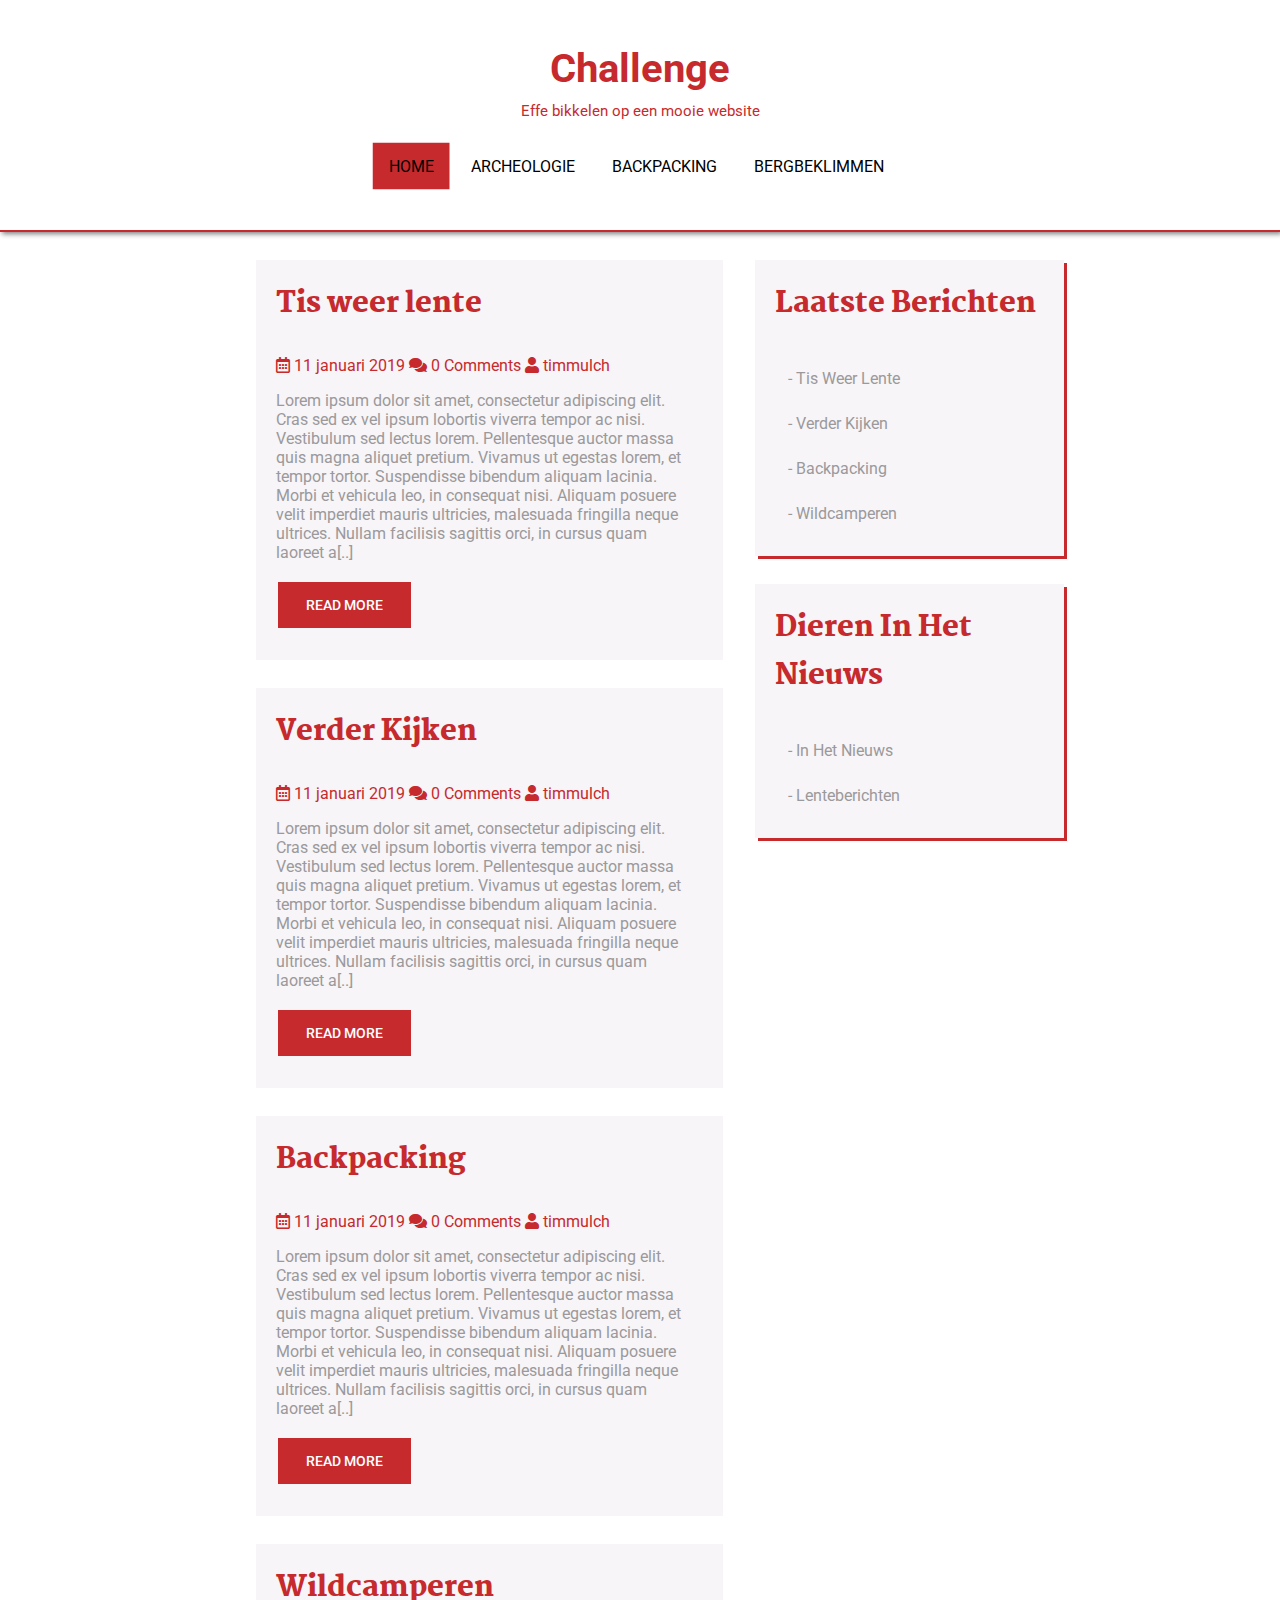
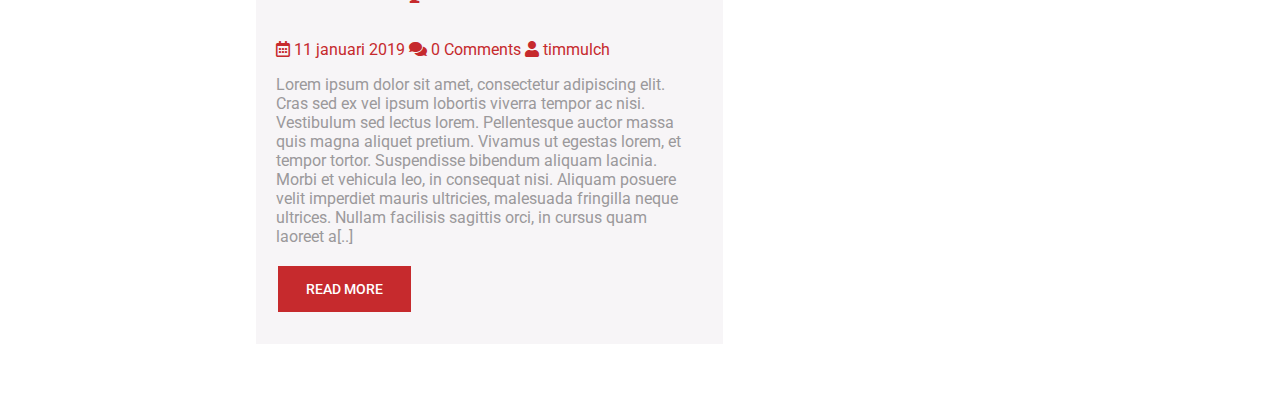
<file: Challenge 2019/index.html>
<!DOCTYPE html>
<html>
<head>
    <meta name="viewport" content="width=device-width, initial-scale=1">
    <link rel="stylesheet" href="https://use.fontawesome.com/releases/v5.6.3/css/all.css">
    <link rel="stylesheet" type="text/css" href="challenge.css">
    <link href="https://fonts.googleapis.com/css?family=Roboto:400,700" rel="stylesheet">
    <link href="https://fonts.googleapis.com/css?family=Martel:900" rel="stylesheet">
</head>
<body>
<div class="wrapper">
    <!-- Begin mulch_navbar -->
    <div class="mulch_navbar_mobile">
        <a>Menu</a>
        <div id="mulch_navbar_pages">
            <a href="index.html">HOME</a>
            <a href="Berichten/post2.html">ARCHEOLOGIE</a>
            <a href="Berichten/post3.html">BACKPACKING</a>
            <a href="Berichten/post4.html">BERGBEKLIMMEN</a>
        </div>
        <a href="javascript:void(0);" class="icon" onclick="myFunction()">
            <i class="fa fa-bars"></i>
        </a>
    </div>
    <!-- Einde mulch_navbar -->
    <!-- Begin mulch_page_introduction -->
    <div class="mulch_page_introduction">
        <div class="mulch_page_introduction_shadowfillup">
        </div>
        <h3 class="mulch_page_title">Challenge</h3>
        <p class="mulch_page_subtext">Effe bikkelen op een mooie website</p>
        <div class="mulch_navbar_tablet">
            <ul>
                <li><a class="mulch_page_selected" href="index.html">HOME</a></li>
                <li><a href="Berichten/post2.html">ARCHEOLOGIE</a></li>
                <li><a href="Berichten/post3.html">BACKPACKING</a></li>
                <li><a href="Berichten/post4.html">BERGBEKLIMMEN</a></li>
            </ul>
        </div>
    </div>
    <!-- Einde mulch_page_introduction -->
    <!-- Begin mulch_article -->
    <div class="mulch_page_content">
        <div class="mulch_page_contents">
        <div class="mulch_page_leftpos">
            <div class="mulch_article">
                 <h3 class="mulch_article_title">Tis weer lente</h3>
                 <p class="mulch_article_information"><i class="far fa-calendar-alt"></i>   11 januari 2019   <i class="fas fa-comments"></i>   0 Comments   <i class="fas fa-user"></i>  timmulch</p>
                <p class="mulch_article_content">Lorem ipsum dolor sit amet, consectetur adipiscing elit. Cras sed ex vel ipsum lobortis viverra tempor ac nisi. Vestibulum sed lectus lorem. Pellentesque auctor massa quis magna aliquet pretium. Vivamus ut egestas lorem, et tempor tortor. Suspendisse bibendum aliquam lacinia. Morbi et vehicula leo, in consequat nisi. Aliquam posuere velit imperdiet mauris ultricies, malesuada fringilla neque ultrices. Nullam facilisis sagittis orci, in cursus quam laoreet a[..]</p>
                <a href="Berichten/post1.html"><button class="mulch_button">READ MORE</button></a>
          </div>
            <div class="mulch_article">
                <h3 class="mulch_article_title">Verder Kijken</h3>
                <p class="mulch_article_information"><i class="far fa-calendar-alt"></i>   11 januari 2019   <i class="fas fa-comments"></i>   0 Comments   <i class="fas fa-user"></i>  timmulch</p>
                <p class="mulch_article_content">Lorem ipsum dolor sit amet, consectetur adipiscing elit. Cras sed ex vel ipsum lobortis viverra tempor ac nisi. Vestibulum sed lectus lorem. Pellentesque auctor massa quis magna aliquet pretium. Vivamus ut egestas lorem, et tempor tortor. Suspendisse bibendum aliquam lacinia. Morbi et vehicula leo, in consequat nisi. Aliquam posuere velit imperdiet mauris ultricies, malesuada fringilla neque ultrices. Nullam facilisis sagittis orci, in cursus quam laoreet a[..]</p>
                <a href="Berichten/post2.html"><button class="mulch_button">READ MORE</button></a>
            </div>
            <div class="mulch_article">
                <h3 class="mulch_article_title">Backpacking</h3>
                <p class="mulch_article_information"><i class="far fa-calendar-alt"></i>   11 januari 2019   <i class="fas fa-comments"></i>   0 Comments   <i class="fas fa-user"></i>  timmulch</p>
                <p class="mulch_article_content">Lorem ipsum dolor sit amet, consectetur adipiscing elit. Cras sed ex vel ipsum lobortis viverra tempor ac nisi. Vestibulum sed lectus lorem. Pellentesque auctor massa quis magna aliquet pretium. Vivamus ut egestas lorem, et tempor tortor. Suspendisse bibendum aliquam lacinia. Morbi et vehicula leo, in consequat nisi. Aliquam posuere velit imperdiet mauris ultricies, malesuada fringilla neque ultrices. Nullam facilisis sagittis orci, in cursus quam laoreet a[..]</p>
                <a href="Berichten/post3.html"><button class="mulch_button">READ MORE</button></a>
            </div>
            <div class="mulch_article">
                <h3 class="mulch_article_title">Wildcamperen</h3>
                <p class="mulch_article_information"><i class="far fa-calendar-alt"></i>   11 januari 2019   <i class="fas fa-comments"></i>   0 Comments   <i class="fas fa-user"></i>  timmulch</p>
                <p class="mulch_article_content">Lorem ipsum dolor sit amet, consectetur adipiscing elit. Cras sed ex vel ipsum lobortis viverra tempor ac nisi. Vestibulum sed lectus lorem. Pellentesque auctor massa quis magna aliquet pretium. Vivamus ut egestas lorem, et tempor tortor. Suspendisse bibendum aliquam lacinia. Morbi et vehicula leo, in consequat nisi. Aliquam posuere velit imperdiet mauris ultricies, malesuada fringilla neque ultrices. Nullam facilisis sagittis orci, in cursus quam laoreet a[..]</p>
                <a href="Berichten/post4.html"><button class="mulch_button">READ MORE</button></a>
            </div>
            </div>
        <!-- Einde mulch_article -->
        <div class="mulch_page_rightpos">
            <div class="mulch_article_other">
                <h3 class="mulch_article_title">Laatste Berichten</h3>
                <a href="Berichten/post1.html"><button class="mulch_article_other_button"><span>- Tis Weer Lente</span></button></a>
                <a href="Berichten/post2.html"><button class="mulch_article_other_button"><span>- Verder Kijken</span></button></a>
                <a href="Berichten/post3.html"><button class="mulch_article_other_button"><span>- Backpacking</span></button></a>
                <a href="Berichten/post4.html"><button class="mulch_article_other_button"><span>- Wildcamperen</span></button></a>
            </div>
            <div class="mulch_article_other">
                <h3 class="mulch_article_title">Dieren In Het Nieuws</h3>
                <button class="mulch_article_other_button"><span>- In Het Nieuws</span></button>
                <button class="mulch_article_other_button"><span>- Lenteberichten</span></button>
            </div>
    </div>
        </div>
    </div> <!--Einde wrapper-->
<script>
    function myFunction() {
        var x = document.getElementById("mulch_navbar_pages");
        if (x.style.display === "block") {
            x.style.display = "none";
        } else {
            x.style.display = "block";
        }
    }
</script>
    <div class="mulch_footer">
        <footer>
                <p class="mulch_footer_text">Challenge 2019 - Gemaakt door Tim Mulch</p>
        </footer>
    </div>
</body>
</html>
</file>
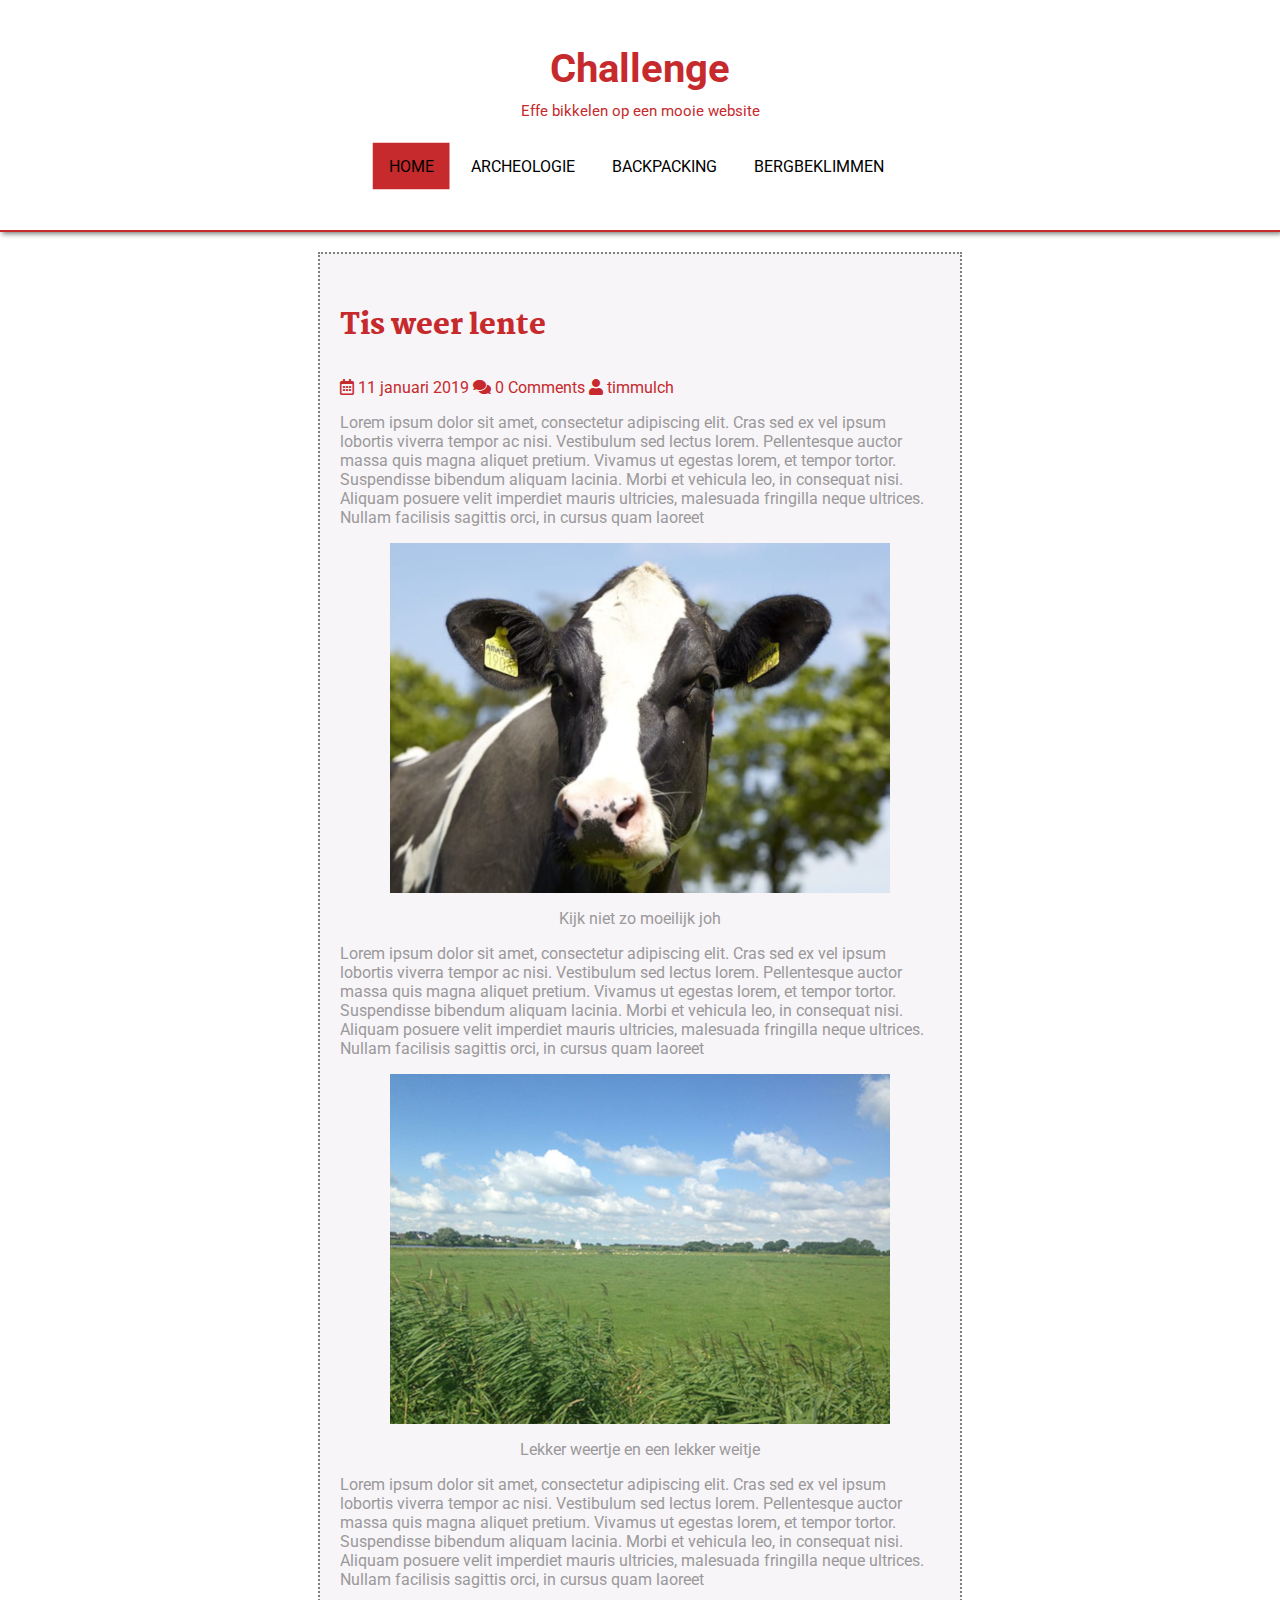
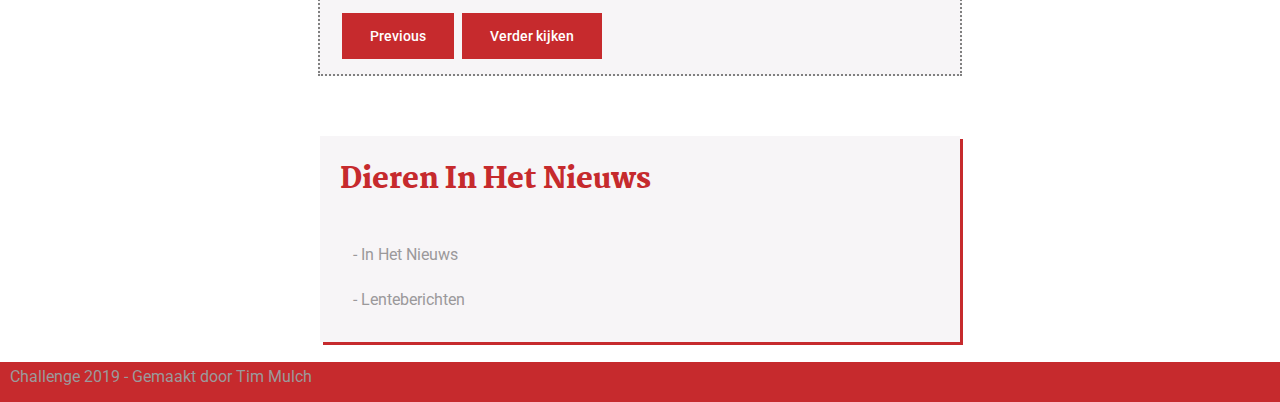
<file: Challenge 2019/Berichten/post1.html>
<!DOCTYPE html>
<html>
<head>
    <meta name="viewport" content="width=device-width, initial-scale=1">
    <link rel="stylesheet" href="https://use.fontawesome.com/releases/v5.6.3/css/all.css">
    <link rel="stylesheet" type="text/css" href="../challenge.css">
    <link href="https://fonts.googleapis.com/css?family=Roboto:400,700" rel="stylesheet">
    <link href="https://fonts.googleapis.com/css?family=Martel:900" rel="stylesheet">
</head>
<body>
<div class="wrapper_post">
    <!-- Begin mulch_navbar -->
    <div class="mulch_navbar_mobile">
        <a>Menu</a>
        <div id="mulch_navbar_pages">
            <a href="../index.html">HOME</a>
            <a href="../archeologie.html">ARCHEOLOGIE</a>
            <a href="../backpacking.html">BACKPACKING</a>
            <a href="../bergbeklimmen.html">BERGBEKLIMMEN</a>
        </div>
        <a href="javascript:void(0);" class="icon" onclick="myFunction()">
            <i class="fa fa-bars"></i>
        </a>
    </div>
    <!-- Einde mulch_navbar -->
    <!-- Begin mulch_page_introduction -->
    <div class="mulch_page_introduction">
        <div class="mulch_page_introduction_shadowfillup">
        </div>
        <h3 class="mulch_page_title">Challenge</h3>
        <p class="mulch_page_subtext">Effe bikkelen op een mooie website</p>
        <div class="mulch_navbar_tablet">
            <ul>
                <li><a class="mulch_page_selected" href="../index.html">HOME</a></li>
                <li><a href="../archeologie.html">ARCHEOLOGIE</a></li>
                <li><a href="../backpacking.html">BACKPACKING</a></li>
                <li><a href="../bergbeklimmen.html">BERGBEKLIMMEN</a></li>
            </ul>
        </div>
    </div>
    <!-- Einde mulch_page_introduction -->
    <!-- Begin mulch_article -->
    <div class="mulch_article_full">
        <h3 class="mulch_article_title">Tis weer lente</h3>
        <p class="mulch_article_information"><i class="far fa-calendar-alt"></i>   11 januari 2019   <i class="fas fa-comments"></i>   0 Comments   <i class="fas fa-user"></i>  timmulch</p>
        <p class="mulch_article_content">Lorem ipsum dolor sit amet, consectetur adipiscing elit. Cras sed ex vel ipsum lobortis viverra tempor ac nisi. Vestibulum sed lectus lorem. Pellentesque auctor massa quis magna aliquet pretium. Vivamus ut egestas lorem, et tempor tortor. Suspendisse bibendum aliquam lacinia. Morbi et vehicula leo, in consequat nisi. Aliquam posuere velit imperdiet mauris ultricies, malesuada fringilla neque ultrices. Nullam facilisis sagittis orci, in cursus quam laoreet</p>
        <img class="mulch_post_image" src="post-image1.png" alt="Foto van een koe">
        <p class="mulch_post_subtext">Kijk niet zo moeilijk joh</p>
        <p class="mulch_article_content">Lorem ipsum dolor sit amet, consectetur adipiscing elit. Cras sed ex vel ipsum lobortis viverra tempor ac nisi. Vestibulum sed lectus lorem. Pellentesque auctor massa quis magna aliquet pretium. Vivamus ut egestas lorem, et tempor tortor. Suspendisse bibendum aliquam lacinia. Morbi et vehicula leo, in consequat nisi. Aliquam posuere velit imperdiet mauris ultricies, malesuada fringilla neque ultrices. Nullam facilisis sagittis orci, in cursus quam laoreet</p>
        <img class="mulch_post_image" src="post-image2.png" alt="Foto van een weiland">
        <p class="mulch_post_subtext">Lekker weertje en een lekker weitje</p>
        <p class="mulch_article_content">Lorem ipsum dolor sit amet, consectetur adipiscing elit. Cras sed ex vel ipsum lobortis viverra tempor ac nisi. Vestibulum sed lectus lorem. Pellentesque auctor massa quis magna aliquet pretium. Vivamus ut egestas lorem, et tempor tortor. Suspendisse bibendum aliquam lacinia. Morbi et vehicula leo, in consequat nisi. Aliquam posuere velit imperdiet mauris ultricies, malesuada fringilla neque ultrices. Nullam facilisis sagittis orci, in cursus quam laoreet</p>
        <div class="mulch_article_button_placement">
            <a href="../index.html"><button class="mulch_button_post">Previous</button></a>
            <a href="Berichten/post2.html"><button class="mulch_button">Verder kijken</button></a>
        </div>
    </div>
    <div class="mulch_article_other_post">
        <h3 class="mulch_article_title">Dieren In Het Nieuws</h3>
        <button class="mulch_article_other_button"><span>- In Het Nieuws</span></button>
        <button class="mulch_article_other_button"><span>- Lenteberichten</span></button>
    </div>
    <!-- Einde mulch_article -->
</div> <!--Einde wrapper-->
<script>
    function myFunction() {
        var x = document.getElementById("mulch_navbar_pages");
        if (x.style.display === "block") {
            x.style.display = "none";
        } else {
            x.style.display = "block";
        }
    }
</script>
<footer>
    <div id="mulch_footer">
        <p id="mulch_footer_text">Challenge 2019 - Gemaakt door Tim Mulch</p>
    </div>
</footer>
</body>
</html>
</file>
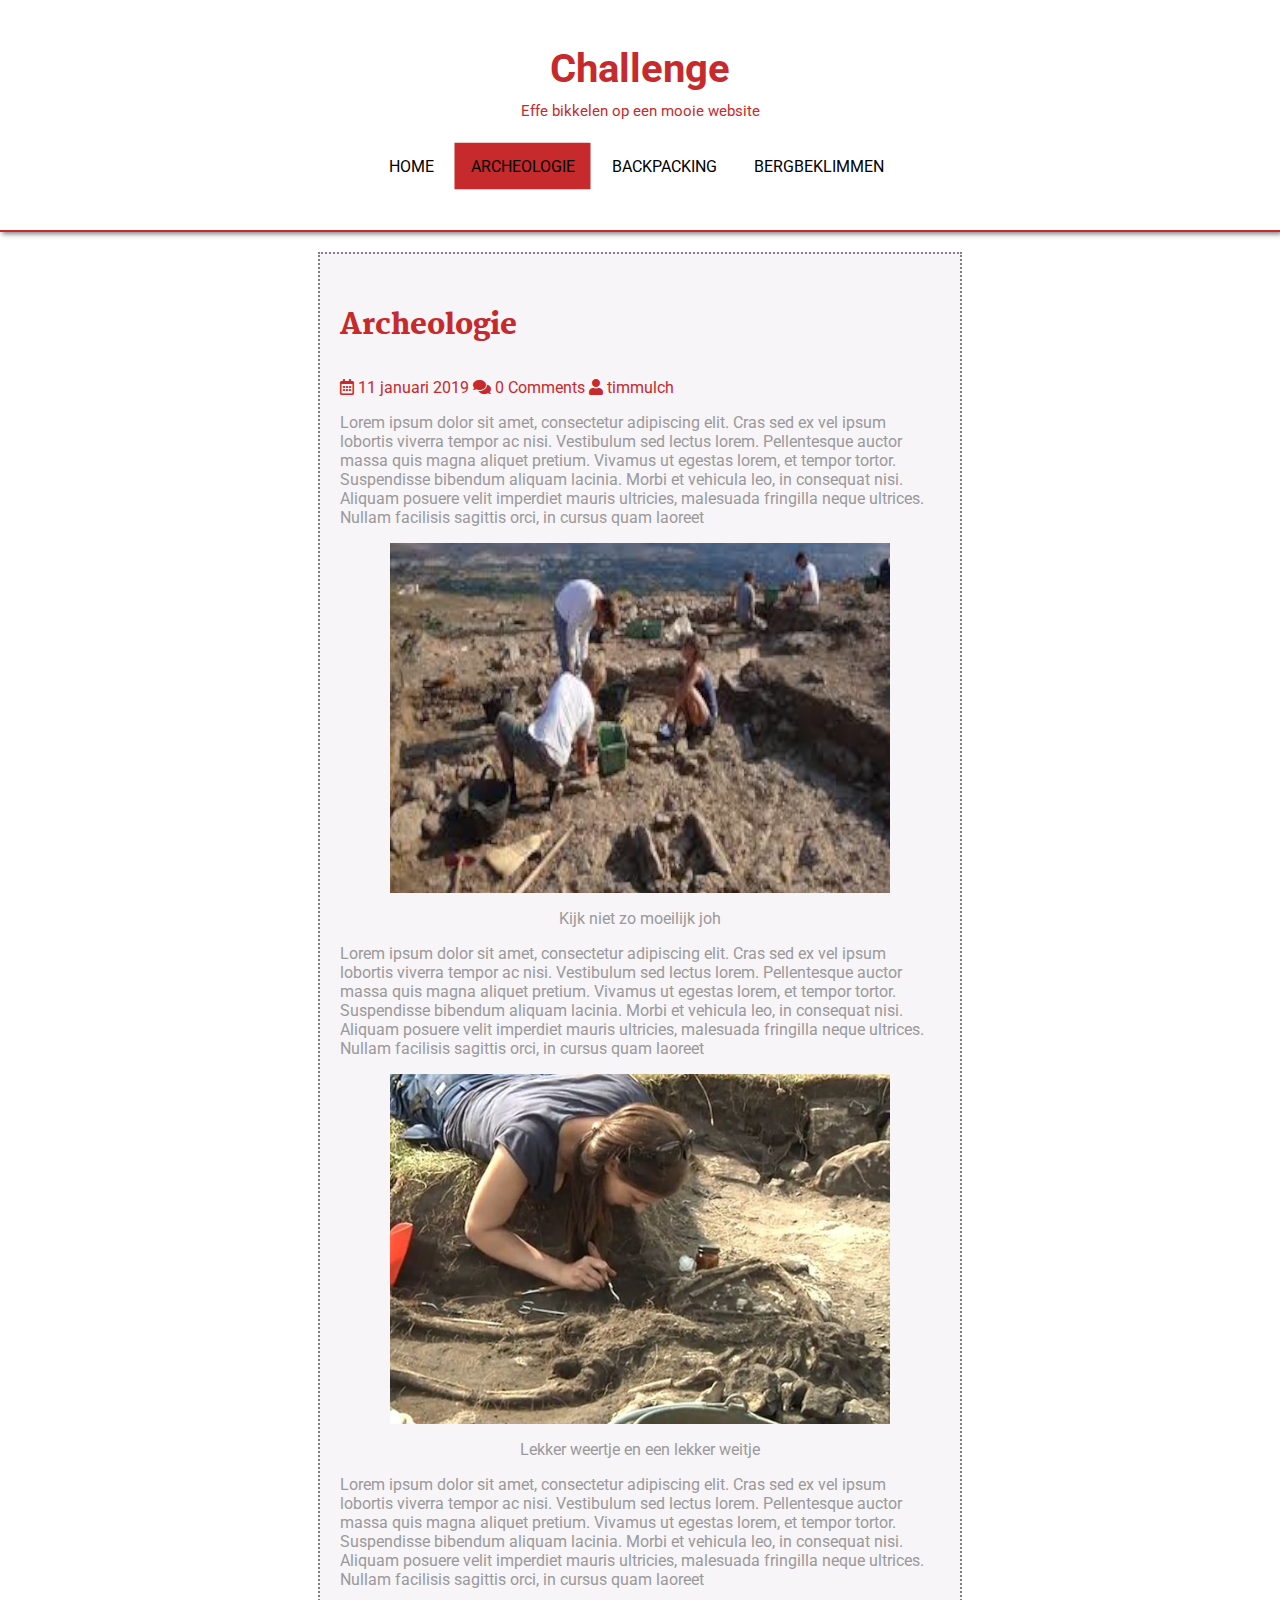
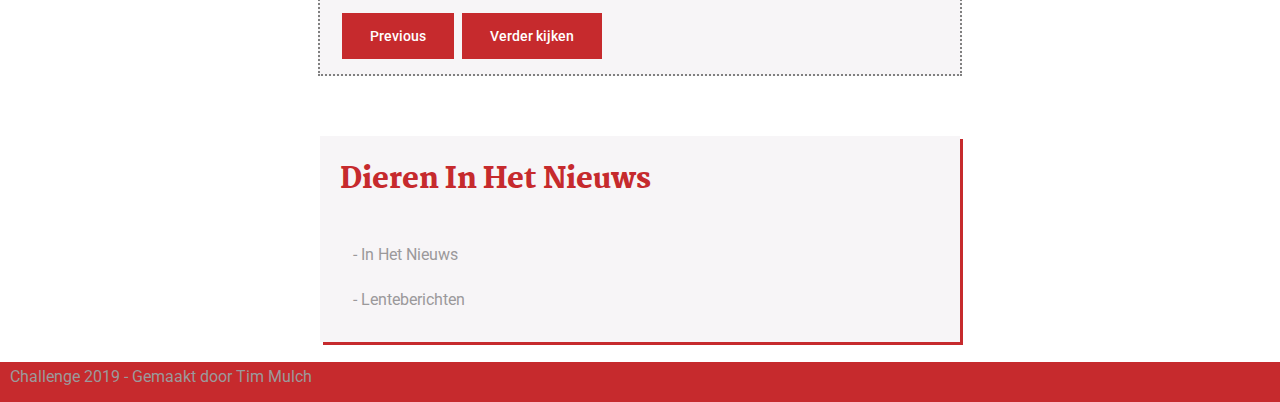
<file: Challenge 2019/Berichten/post2.html>
<!DOCTYPE html>
<html>
<head>
    <meta name="viewport" content="width=device-width, initial-scale=1">
    <link rel="stylesheet" href="https://use.fontawesome.com/releases/v5.6.3/css/all.css">
    <link rel="stylesheet" type="text/css" href="../challenge.css">
    <link href="https://fonts.googleapis.com/css?family=Roboto:400,700" rel="stylesheet">
    <link href="https://fonts.googleapis.com/css?family=Martel:900" rel="stylesheet">
</head>
<body>
<div class="wrapper_post">
    <!-- Begin mulch_navbar -->
    <div class="mulch_navbar_mobile">
        <a>Menu</a>
        <div id="mulch_navbar_pages">
            <a href="../index.html">HOME</a>
            <a href="post2.html">ARCHEOLOGIE</a>
            <a href="post3.html">BACKPACKING</a>
            <a href="post4.html">BERGBEKLIMMEN</a>
        </div>
        <a href="javascript:void(0);" class="icon" onclick="myFunction()">
            <i class="fa fa-bars"></i>
        </a>
    </div>
    <!-- Einde mulch_navbar -->
    <!-- Begin mulch_page_introduction -->
    <div class="mulch_page_introduction">
        <div class="mulch_page_introduction_shadowfillup">
        </div>
        <h3 class="mulch_page_title">Challenge</h3>
        <p class="mulch_page_subtext">Effe bikkelen op een mooie website</p>
        <div class="mulch_navbar_tablet">
            <ul>
                <li><a href="../index.html">HOME</a></li>
                <li><a class="mulch_page_selected"href="post2.html">ARCHEOLOGIE</a></li>
                <li><a href="post3.html">BACKPACKING</a></li>
                <li><a href="post4.html">BERGBEKLIMMEN</a></li>
            </ul>
        </div>
    </div>
    <!-- Einde mulch_page_introduction -->
    <!-- Begin mulch_article -->
    <div class="mulch_article_full">
        <h3 class="mulch_article_title">Archeologie</h3>
        <p class="mulch_article_information"><i class="far fa-calendar-alt"></i>   11 januari 2019   <i class="fas fa-comments"></i>   0 Comments   <i class="fas fa-user"></i>  timmulch</p>
        <p class="mulch_article_content">Lorem ipsum dolor sit amet, consectetur adipiscing elit. Cras sed ex vel ipsum lobortis viverra tempor ac nisi. Vestibulum sed lectus lorem. Pellentesque auctor massa quis magna aliquet pretium. Vivamus ut egestas lorem, et tempor tortor. Suspendisse bibendum aliquam lacinia. Morbi et vehicula leo, in consequat nisi. Aliquam posuere velit imperdiet mauris ultricies, malesuada fringilla neque ultrices. Nullam facilisis sagittis orci, in cursus quam laoreet</p>
        <img class="mulch_post_image" src="post-image3.png" alt="Foto van een koe">
        <p class="mulch_post_subtext">Kijk niet zo moeilijk joh</p>
        <p class="mulch_article_content">Lorem ipsum dolor sit amet, consectetur adipiscing elit. Cras sed ex vel ipsum lobortis viverra tempor ac nisi. Vestibulum sed lectus lorem. Pellentesque auctor massa quis magna aliquet pretium. Vivamus ut egestas lorem, et tempor tortor. Suspendisse bibendum aliquam lacinia. Morbi et vehicula leo, in consequat nisi. Aliquam posuere velit imperdiet mauris ultricies, malesuada fringilla neque ultrices. Nullam facilisis sagittis orci, in cursus quam laoreet</p>
        <img class="mulch_post_image" src="post-image4.png" alt="Foto van een weiland">
        <p class="mulch_post_subtext">Lekker weertje en een lekker weitje</p>
        <p class="mulch_article_content">Lorem ipsum dolor sit amet, consectetur adipiscing elit. Cras sed ex vel ipsum lobortis viverra tempor ac nisi. Vestibulum sed lectus lorem. Pellentesque auctor massa quis magna aliquet pretium. Vivamus ut egestas lorem, et tempor tortor. Suspendisse bibendum aliquam lacinia. Morbi et vehicula leo, in consequat nisi. Aliquam posuere velit imperdiet mauris ultricies, malesuada fringilla neque ultrices. Nullam facilisis sagittis orci, in cursus quam laoreet</p>
        <div class="mulch_article_button_placement">
            <a href="../index.html"><button class="mulch_button_post">Previous</button></a>
            <a href="post3.html"><button class="mulch_button">Verder kijken</button></a>
        </div>
    </div>
    <div class="mulch_article_other_post">
        <h3 class="mulch_article_title">Dieren In Het Nieuws</h3>
        <button class="mulch_article_other_button"><span>- In Het Nieuws</span></button>
        <button class="mulch_article_other_button"><span>- Lenteberichten</span></button>
    </div>
    <!-- Einde mulch_article -->
</div> <!--Einde wrapper-->
<script>
    function myFunction() {
        var x = document.getElementById("mulch_navbar_pages");
        if (x.style.display === "block") {
            x.style.display = "none";
        } else {
            x.style.display = "block";
        }
    }
</script>
<footer>
    <div id="mulch_footer">
        <p id="mulch_footer_text">Challenge 2019 - Gemaakt door Tim Mulch</p>
    </div>
</footer>
</body>
</html>
</file>
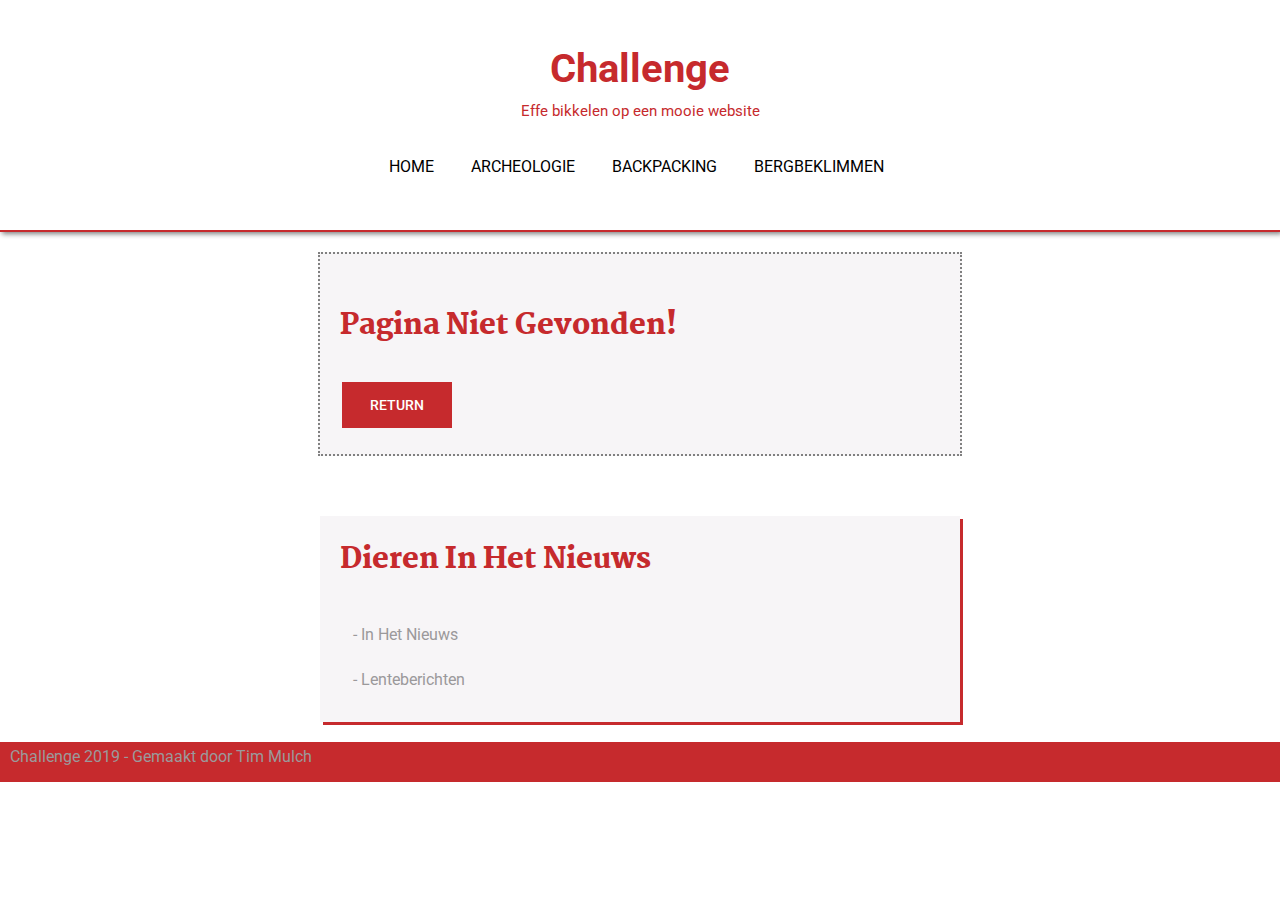
<file: Challenge 2019/Berichten/post3.html>
<!DOCTYPE html>
<html>
<head>
    <meta name="viewport" content="width=device-width, initial-scale=1">
    <link rel="stylesheet" href="https://use.fontawesome.com/releases/v5.6.3/css/all.css">
    <link rel="stylesheet" type="text/css" href="../challenge.css">
    <link href="https://fonts.googleapis.com/css?family=Roboto:400,700" rel="stylesheet">
    <link href="https://fonts.googleapis.com/css?family=Martel:900" rel="stylesheet">
</head>
<body>
<div class="wrapper_post">
    <!-- Begin mulch_navbar -->
    <div class="mulch_navbar_mobile">
        <a>Menu</a>
        <div id="mulch_navbar_pages">
            <a href="../index.html">HOME</a>
            <a href="post2.html">ARCHEOLOGIE</a>
            <a href="post3.html">BACKPACKING</a>
            <a href="post4.html">BERGBEKLIMMEN</a>
        </div>
        <a href="javascript:void(0);" class="icon" onclick="myFunction()">
            <i class="fa fa-bars"></i>
        </a>
    </div>
    <!-- Einde mulch_navbar -->
    <!-- Begin mulch_page_introduction -->
    <div class="mulch_page_introduction">
        <div class="mulch_page_introduction_shadowfillup">
        </div>
        <h3 class="mulch_page_title">Challenge</h3>
        <p class="mulch_page_subtext">Effe bikkelen op een mooie website</p>
        <div class="mulch_navbar_tablet">
            <ul>
                <li><a href="../index.html">HOME</a></li>
                <li><a href="post2.html">ARCHEOLOGIE</a></li>
                <li><a href="post3.html">BACKPACKING</a></li>
                <li><a href="post4.html">BERGBEKLIMMEN</a></li>
            </ul>
        </div>
    </div>
    <!-- Einde mulch_page_introduction -->
    <!-- Begin mulch_article -->
    <div class="mulch_article_full_nopage">
        <h3 class="mulch_article_title">Pagina Niet Gevonden!</h3>
        <div class="mulch_article_button_placement">
            <a href="../index.html"><button class="mulch_button_post">RETURN</button></a>
        </div>
    </div>
    <div class="mulch_article_other_post">
        <h3 class="mulch_article_title">Dieren In Het Nieuws</h3>
        <button class="mulch_article_other_button"><span>- In Het Nieuws</span></button>
        <button class="mulch_article_other_button"><span>- Lenteberichten</span></button>
    </div>
    <!-- Einde mulch_article -->
</div> <!--Einde wrapper-->
<script>
    function myFunction() {
        var x = document.getElementById("mulch_navbar_pages");
        if (x.style.display === "block") {
            x.style.display = "none";
        } else {
            x.style.display = "block";
        }
    }
</script>
<footer>
    <div id="mulch_footer">
        <p id="mulch_footer_text">Challenge 2019 - Gemaakt door Tim Mulch</p>
    </div>
</footer>
</body>
</html>
</file>
<file: Challenge 2019/challenge.css>
.wrapper {
    width: 100%;
    height: 2000px;
}

.wrapper_post {
    width: 100%;
    height: 100%;
}

body {
    padding: 0px;
    margin: 0px;
    background-color: #FFFFFF;
    font-family: 'Roboto','Martel', sans-serif;
}

.mulch_page_introduction {
    height: 160px;
    width: 100%;
    border-bottom: #C62A2D 2px solid;
    box-shadow: 2px 2px 5px grey;
}

.mulch_page_introduction_shadowfillup {
    background-color: white;
    height: 5px;
    width: 5px;
}

.mulch_page_title {
    text-align: center;
    font-size: 40px;
    color: #C62A2D;
}

.mulch_page_subtext {
    margin-top: -30px;
    text-align: center;
    font-size: 15px;
    color: #C62A2D;
}

.mulch_navbar_mobile {
    overflow: hidden;
    background-color: #201F20;
    position: relative;
}

.mulch_navbar_mobile #mulch_navbar_pages {
    display: none;
}

.mulch_navbar_mobile a {
    margin-left: 20px;
    margin-right: 20px;
    color: white;
    padding: 14px 16px;
    text-decoration: none;
    font-size: 17px;
    display: block;
}

.mulch_navbar_mobile a.icon {
    background: #201F20;
    display: block;
    position: absolute;
    right: 0;
    top: 0;
}

.mulch_navbar_tablet ul {
    width: 535px;
    font-size: 16px;
    font-family: Roboto;
    font-weight: 400;
    float: none;
    position: absolute;
    left: 50%;
    transform: translate(-50%, -50%);
    list-style-type: none;
    padding: 0;
    overflow: hidden;
    background-color: white;
    margin-left: auto;
    margin-right: auto;
}

.mulch_navbar_tablet li {
    float: left;
}

.mulch_navbar_tablet li a {
    margin-right: 5px;
    display: block;
    color: black;
    text-align: center;
    padding: 14px 16px;
    text-decoration: none;
}

.mulch_navbar_tablet li a:hover {
    background-color: #C62A2D;
    color: white;
    transition: 1s;
}

.mulch_page_selected {
    background-color: #C62A2D;
}

.mulch_article {
    margin-left: auto;
    margin-right: auto;
    padding-left: 20px;
    padding-right: 25px;
    width: 400px;
    height: 400px;
    background-color: #F7F5F7;
}

.mulch_article_full {
    margin-left: auto;
    margin-right: auto;
    padding-left: 20px;
    padding-right: 20px;
    width: 600px;
    height: 1420px;
    background-color: #F7F5F7;
    border: dotted 2px gray;
    margin-top: 20px;
    margin-bottom: 60px;
}

.mulch_article_full_nopage {
    margin-left: auto;
    margin-right: auto;
    padding-left: 20px;
    padding-right: 20px;
    width: 600px;
    height: 200px;
    background-color: #F7F5F7;
    border: dotted 2px gray;
    margin-top: 20px;
    margin-bottom: 60px;
}

.mulch_button_post {
    background-color: #C62A2D;
    border: #C62A2D 3px solid;
    color: white;
    padding: 12px 25px;
    text-align: center;
    font-size: 14px;
    margin: 4px 2px;
    transition: 0.3s;
    font-family: Roboto;
    font-weight: 500;
}

.mulch_post_image {
    display: block;
    margin-left: auto;
    margin-right: auto;
}

.mulch_post_subtext {
    text-align: center;
    color: #9B999B;
}

.mulch_button_post:hover {
    background-color: #F9F6F8;
    color: #C62A2D;
}

.mulch_article_button_placement{
    margin-left: auto;
    margin-right: auto;
    padding-left: 0px;
    padding-right: 20px;
    width: 600px;
    height: 12px;
    background-color: #F7F5F7;
    border: none;
    margin-top: 20px;
}

.mulch_article_title {
    font-family: Martel;
    font-weight: 900;
    font-size: 28px;
    padding-top: 20px;
    color: #C62A2D;
}

.mulch_article_information {
    color: #C62A2D;
    font-family: Roboto;
    font-weight: 400;
}

.fa-calendar-alt {
    color: #C62A2D;
}

.fa-comments {
    color: #C62A2D;
}

.fa-user {
    color: #C62A2D;
}

.mulch_article_content {
    color: #9B999B;
    font-family: Roboto;
    font-weight: 400;
}

.mulch_button {
    background-color: #C62A2D;
    border: #C62A2D 3px solid;
    color: white;
    padding: 12px 25px;
    text-align: center;
    font-size: 14px;
    margin: 4px 2px;
    transition: 0.3s;
    font-family: Roboto;
    font-weight: 500;
}

.mulch_button:hover {
    background-color: #F9F6F8;
    color: #C62A2D;
}

.mulch_article_other {
    margin-left: auto;
    margin-right: auto;
    padding-left: 20px;
    padding-right: 20px;
    padding-bottom: 20px;
    margin-bottom: 20px;
    width: 400px;
    height: auto;
    background-color: rgb(247, 245, 247);
    box-shadow: 3px 3px #C62A2D;
}

.mulch_article_other_post {
    margin-left: auto;
    margin-right: auto;
    padding-left: 20px;
    padding-right: 20px;
    padding-bottom: 20px;
    margin-bottom: 20px;
    width: 600px;
    height: auto;
    background-color: rgb(247, 245, 247);
    box-shadow: 3px 3px #C62A2D;
}

.mulch_article_other_button {
    background-color: rgba(255, 0, 0, 0);
    outline: none;
    border: none;
    color: rgb(155,153,155);
    text-align: left;
    font-size: 16px;
    padding: 8px;
    width: 300px;
    transition: all 0.2s;
    cursor: pointer;
    margin: 5px;
    font-family: Roboto;
    font-weight: 400;
}

.mulch_article_other_button span {
    cursor: pointer;
    display: inline-block;
    position: relative;
    transition: 0.5s;
}

.mulch_article_other_button span:after {
    position: absolute;
    opacity: 0;
    top: 0;
    right: -20px;
    transition: 0.5s;
}

.mulch_article_other_button:hover span {
    color: rgb(198,42,45);
    padding-left: 30px;
}

#mulch_footer {
    width: auto;
    height: 40px;
    margin-top: auto;
    background-color: #C62A2D;
}

#mulch_footer_text {
    margin-top: auto;
    padding-left: 10px;
    padding-top: 5px;
    color: #9B999B;
    text-align: left;
    height: 35px;
}

@media all and (min-width:1px) {
    .mulch_navbar_tablet {
        display: none;
    }
    .mulch_article_full {
        width: 90%;
    }
}

/*Bij 480-width start de telefoon modus.*/
@media all and (min-width:580px) { /*Einde Phone mode - Nu zie je de tablet mode (andere nav)*/
    .mulch_navbar_mobile {
        display: none;
    }
    .mulch_navbar_tablet {
        margin-top: 30px;
        display: block;
    }
    .mulch_page_introduction {
        height: 230px;
    }
    .mulch_page_leftpos {
        margin-left: auto;
    }
    .mulch_page_rightpos {
        margin-right: auto;
    }
    .mulch_article_full {
        width: 90%;
    }
}

@media all and (min-width:900px) { /*Einde Tablet Mode (nav) - Nu zie je de tablet mode (full)*/
    .mulch_footer {
        background-color: #C62A2D;
    }
    .mulch_page_leftpos {
        float: left;
    }
    .mulch_page_rightpos {
        float: right;
    }
    .mulch_footer_text {
        display: none;
    }
    .mulch_article_full {
        width: 90%;
    }
}

@media all and (min-width:1000px) { /*Einde Tablet mode (full) - Nu zie je de desktop mode*/
    .mulch_page_content {
        width: 100%;
        background-color: purple;

    }
    .mulch_page_contents {
        width: 60%;
        margin: 0 auto;
    }
    .mulch_article {
        width: 445px;
    }
    .mulch_page_leftpos{
        margin-left: auto;
        width: 55%;
        margin-right: 10%
    }
    .mulch_page_rightpos {
        margin-right: auto;
        width: 35%;
    }
    .mulch_footer_text {
        display: none;
    }
    .mulch_footer {
        display: none;
    }
    .mulch_article_other {
        width: 100%;
    }
    .mulch_article {
        width: 100%;
    }
    .mulch_navbar_tablet {
        text-align: center;
    }
    .mulch_article_full {
        width: 600px;
    }
}
</file>
